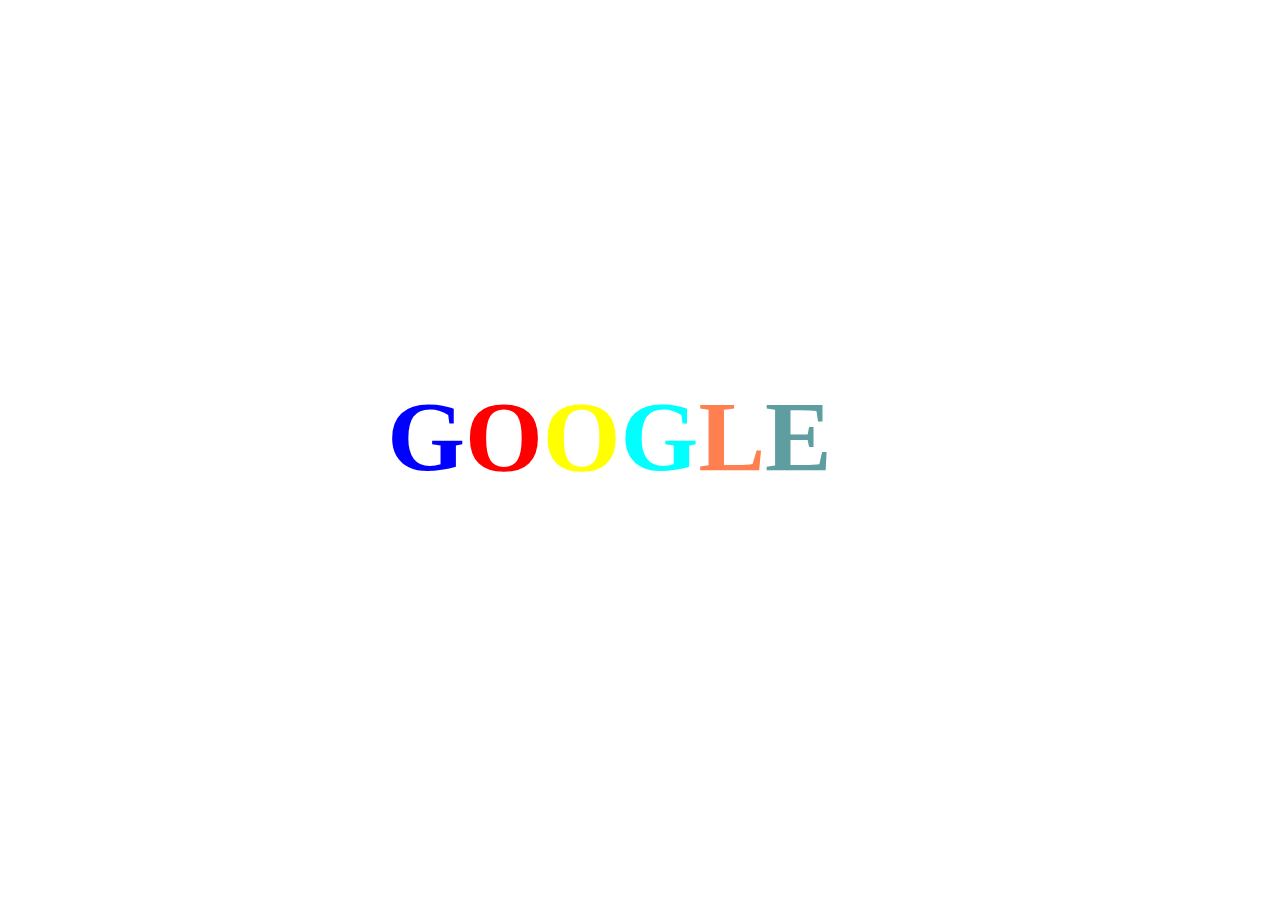
<file: 11feb.html>
<!DOCTYPE html>
<html lang="en">
<head>
    <style>
        h1{
            font-size: 100px;
            margin:30%;
        }
    </style>
    <title>Google</title>
</head>
<body>
   <h1><span style="color:blue">G</span><span style="color:red">O</span ><span style="color:yellow">O</span ><span style="color:aqua">G</span ><span style="color:coral">L</span><span style="color:cadetblue">E</span></h1> 
</body>
</html>
</file>
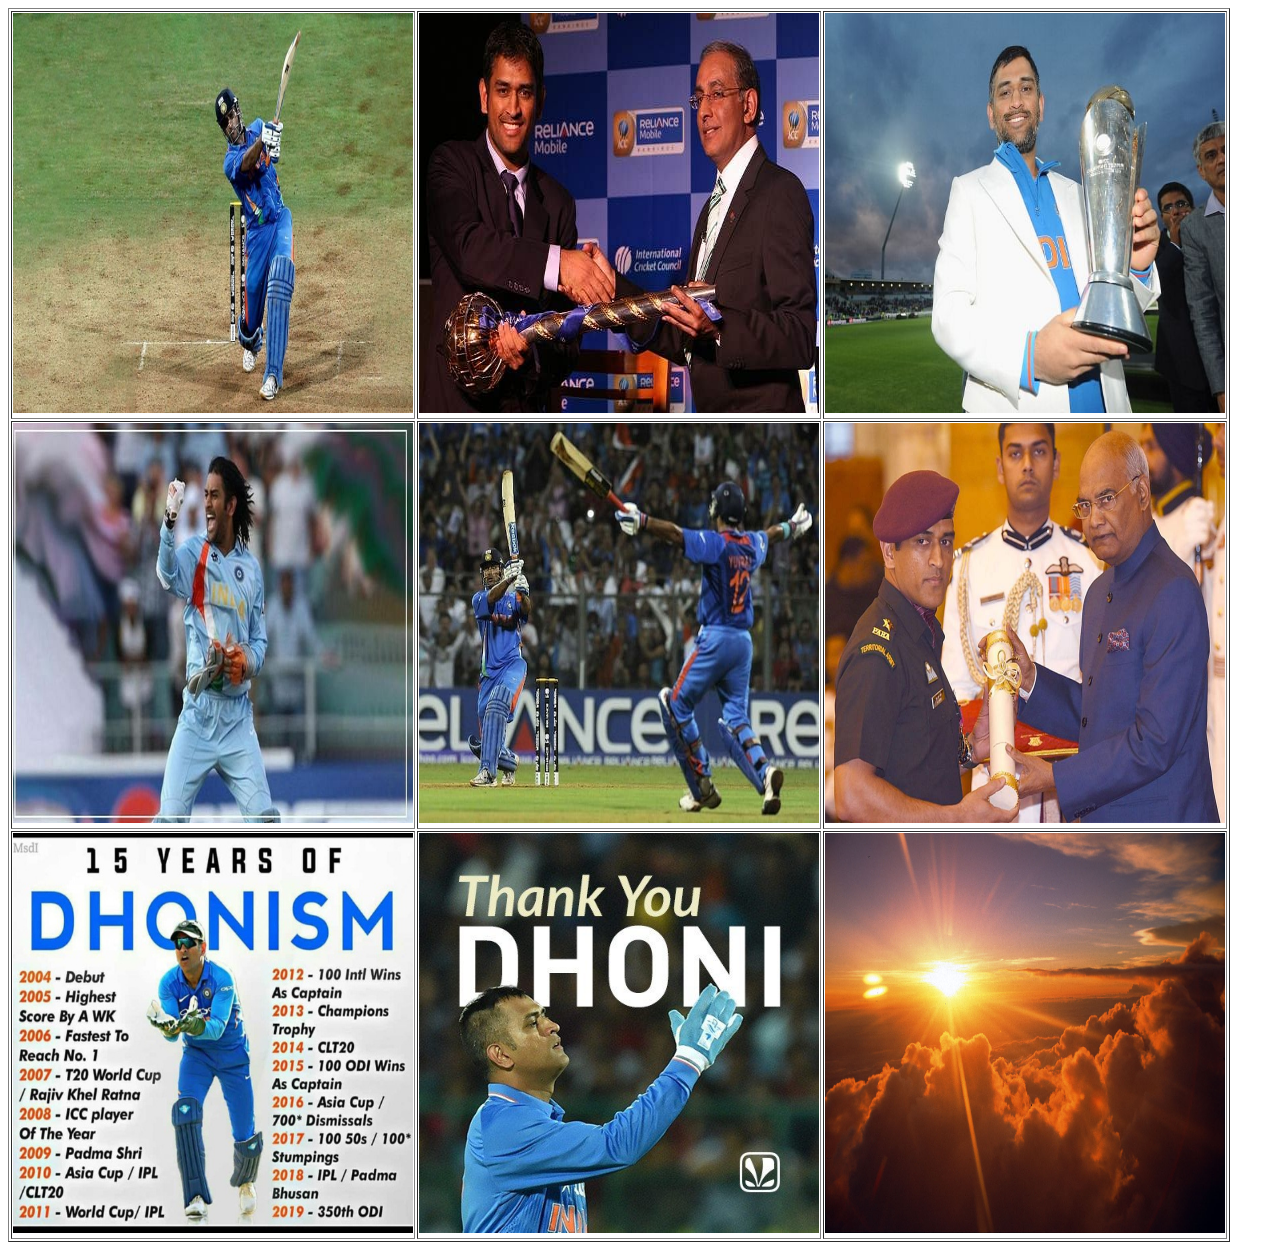
<file: 190febassign.html>
<!DOCTYPE html>
<html lang="en">
<head>
    <meta charset="UTF-8">
    <meta http-equiv="X-UA-Compatible" content="IE=edge">
    <meta name="viewport" content="width=device-width, initial-scale=1.0">
    <title>imageInsert</title>
<style>
    img{
        height:400px;
        width:400px;
    }
</style>

</head>
<body>
    <table border="1">
        <tr>
            <td><img src="./d1.jpg"></td>
            <td><img src="./d2.jpg"></td>
            <td><img src="./d3.jpg"></td>
        </tr>
        <tr>
            <td><img src="./d4.jpg"></td>
            
            <td><img src="./d5.jpg"></td>
            <td><img src="./d6.jpg"></td>
        </tr>
        <tr>
            <td><img src="./d7.jpg"></td>
            <td><img src="./d8.jpg"></td>
            <td><img src="./sunrise.jpg"></td>
        </tr>
    </table>
</body>
</html>
</file>
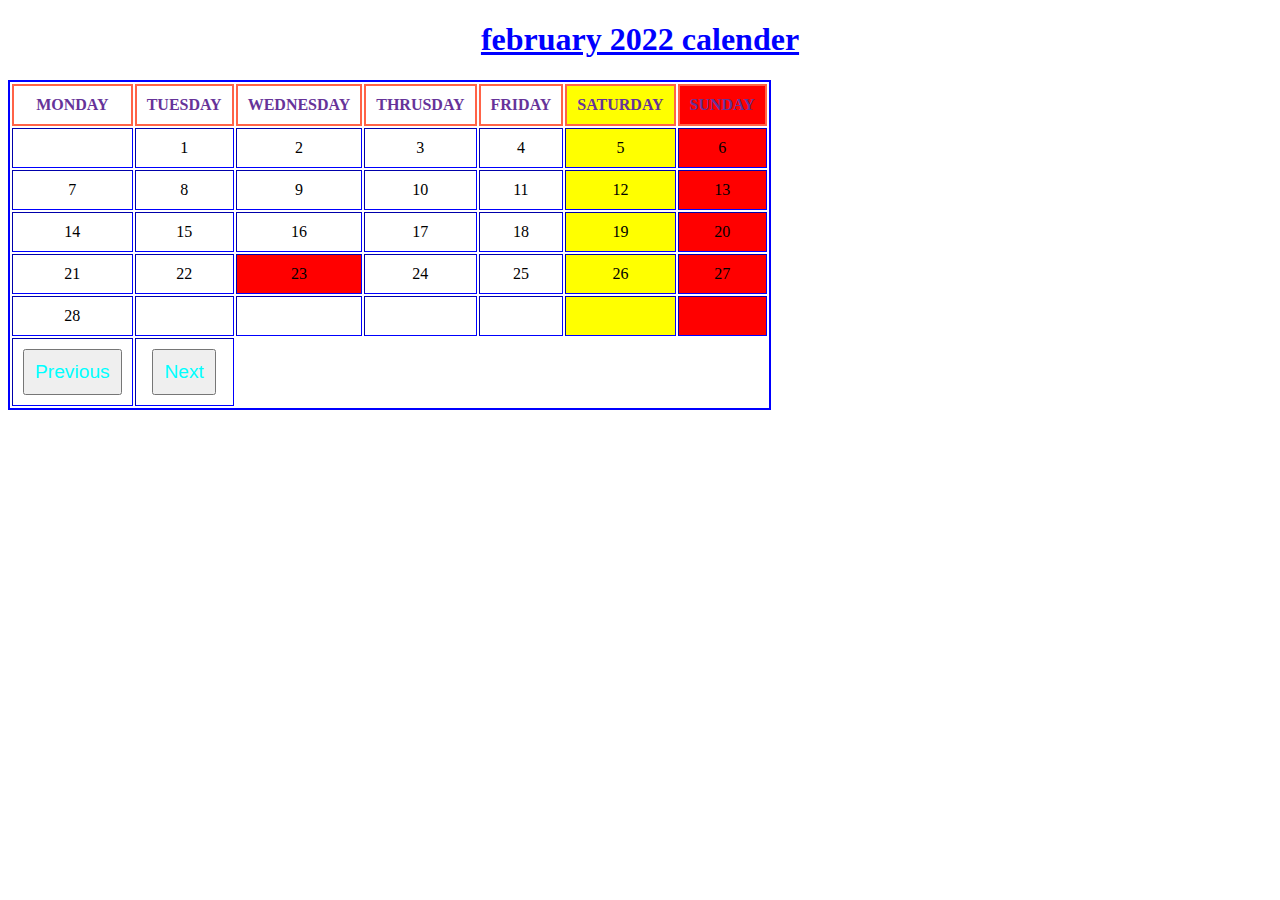
<file: 9febassign.html>
<!DOCTYPE html>
<html lang="en">
<head>
    <style>
        table{
            border:solid 2px blue;
        }
        th{
            border:2px solid tomato;
            color:rebeccapurple;
            padding:10px;
        }
        td{
            text-align: center;
            padding:10px;

        }
        button{
            color:aqua;
            padding: 10px;
            font-size: larger;
        }

    </style>
    <title>Calender</title>
</head>
<body>
    <h1 style="color:blue;text-align:center;text-decoration: underline">february 2022 calender</h1>
    <table border="1px">
        <thead>
            <colgroup>
                <col span="5">
                <col span="1" style="background-color:yellow">
                <col span="1" style="background-color:red">

            </colgroup>
           <tr>
               <th>MONDAY</th>
               <th>TUESDAY</th>
               <th>WEDNESDAY</th>
               <th>THRUSDAY</th>
               <th>FRIDAY</th>
               <th>SATURDAY</th>
               <th>SUNDAY</th>
           </tr>
        </thead>
        <tbody>
         <tr>
             <td></td>
             <td>1</td>
             <td>2</td>
             <td>3</td>
             <td>4</td>
             <td>5</td>
             <td>6</td>
         </tr>
         <tr>
             <td>7</td>
             <td>8</td>
             <td>9</td>
             <td>10</td>
             <td>11</td>
             <td>12</td>
             <td>13</td>
         </tr>
         <tr>
             <td>14</td>
             <td>15</td>
             <td>16</td>
             <td>17</td>
             <td>18</td>
             <td>19</td>
             <td>20</td>
         </tr>
         <tr>
             <td>21</td>
             <td>22</td>
             <td style="background-color:red">23</td>
             <td>24</td>
             <td>25</td>
             <td>26</td>
             <td>27</td>
         </tr>
         <tr>
             <td>28</td>
             <td></td>
             <td></td>
             <td></td>
             <td></td>
             <td></td>
             <td></td>
         </tr>

        </tbody>
        <tfoot>
            <tr>
                <td><button>Previous</button></td>
                <td><button>Next</button></td>
            </tr>

        </tfoot>
    </table>

</body>
</html>
</file>
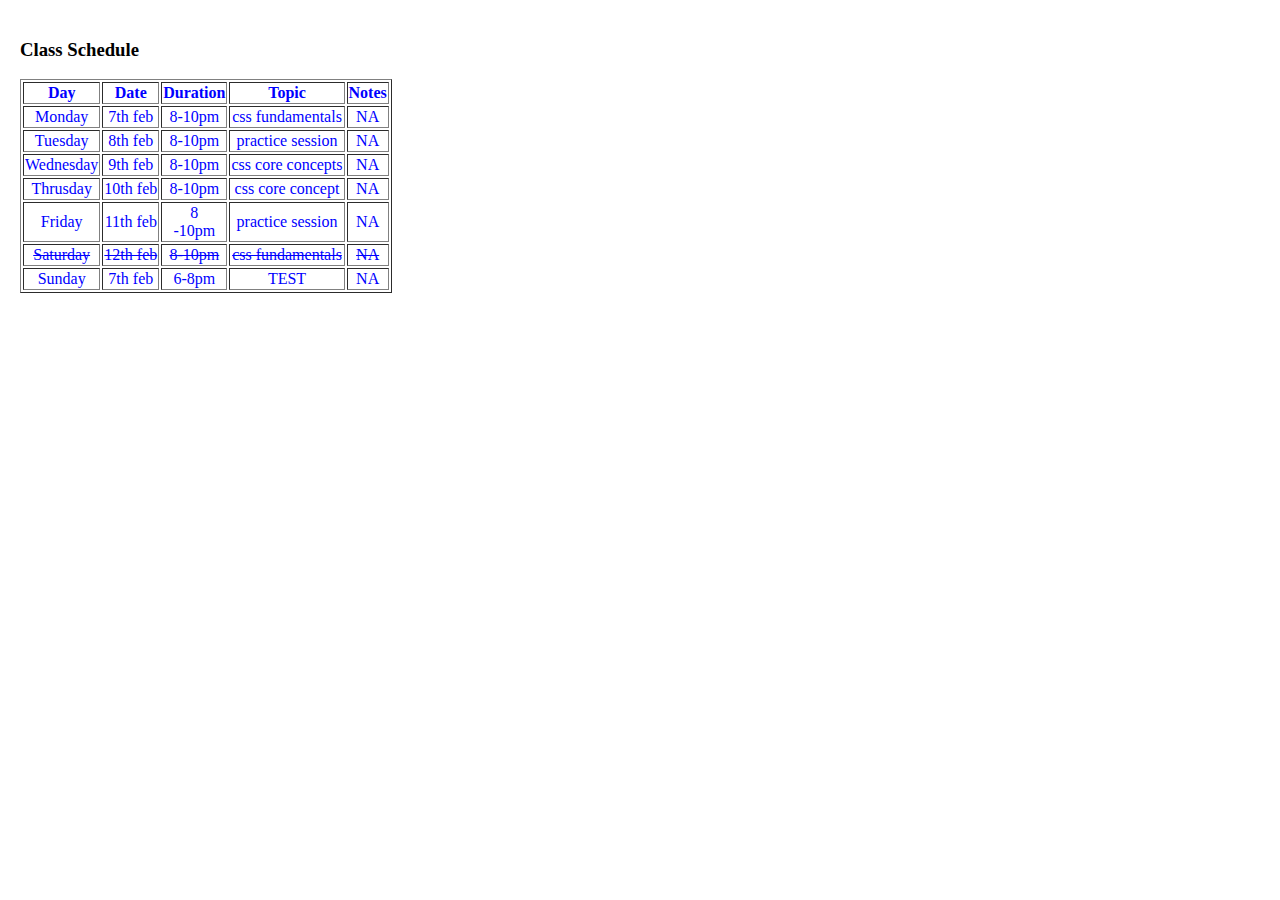
<file: 9febassign2.html>
<!DOCTYPE html>
<html lang="en">
<head>
    <style>
      body{
          text-align: center;
          color:blue;
          background-color: white;
          margin:10px;
          padding:10px;
      }
      tr{
          margin:10px;
          padding:10px;
      }
      
      h3{
          text-align: left;
          color:black;
      }
    </style>
    <title>WikiTab Format</title>
</head>
<body>
    <h3>Class Schedule</h3>
    <table border="1">
        <thead>
              <tr >
                  <th>Day</th>
                  <th>Date</th>
                  <th>Duration</th>
                  <th>Topic</th>
                  <th>Notes</th>
              </tr>
        </thead>
        <tbody>
          <tr>
              <td>Monday</td>
              <td>7th feb</td>
              <td>8-10pm</td>
              <td> css fundamentals</td>
              <td>NA</td>
          </tr>
          <tr>
            <td>Tuesday</td>
            <td>8th feb</td>
            <td>8-10pm</td>
            <td> practice session</td>
            <td>NA</td>
        </tr>
        <tr>
            <td>Wednesday</td>
            <td>9th feb</td>
            <td>8-10pm</td>
            <td> css core concepts</td>
            <td>NA</td>
        </tr>
        <tr>
            <td>Thrusday</td>
            <td>10th feb</td>
            <td>8-10pm</td>
            <td> css core concept</td>
            <td>NA</td>
        </tr>
        <tr>
            <td>Friday</td>
            <td>11th feb</td>
            <td>8 <br>
                -10pm</td>
            <td> practice session</td>
            <td>NA</td>
        </tr>
        <tr style="text-decoration:line-through">
            <td>Saturday</td>
            <td>12th feb</td>
            <td>8-10pm</td>
            <td > css fundamentals</td>
            <td>NA</td>
        </tr>
        <tr>
            <td>Sunday</td>
            <td>7th feb</td>
            <td>6-8pm</td>
            <td> TEST</td>
            <td>NA</td>
        </tr>
        </tbody>
        <tfoot>

        </tfoot>
    </table>

</body>
</html>
</file>
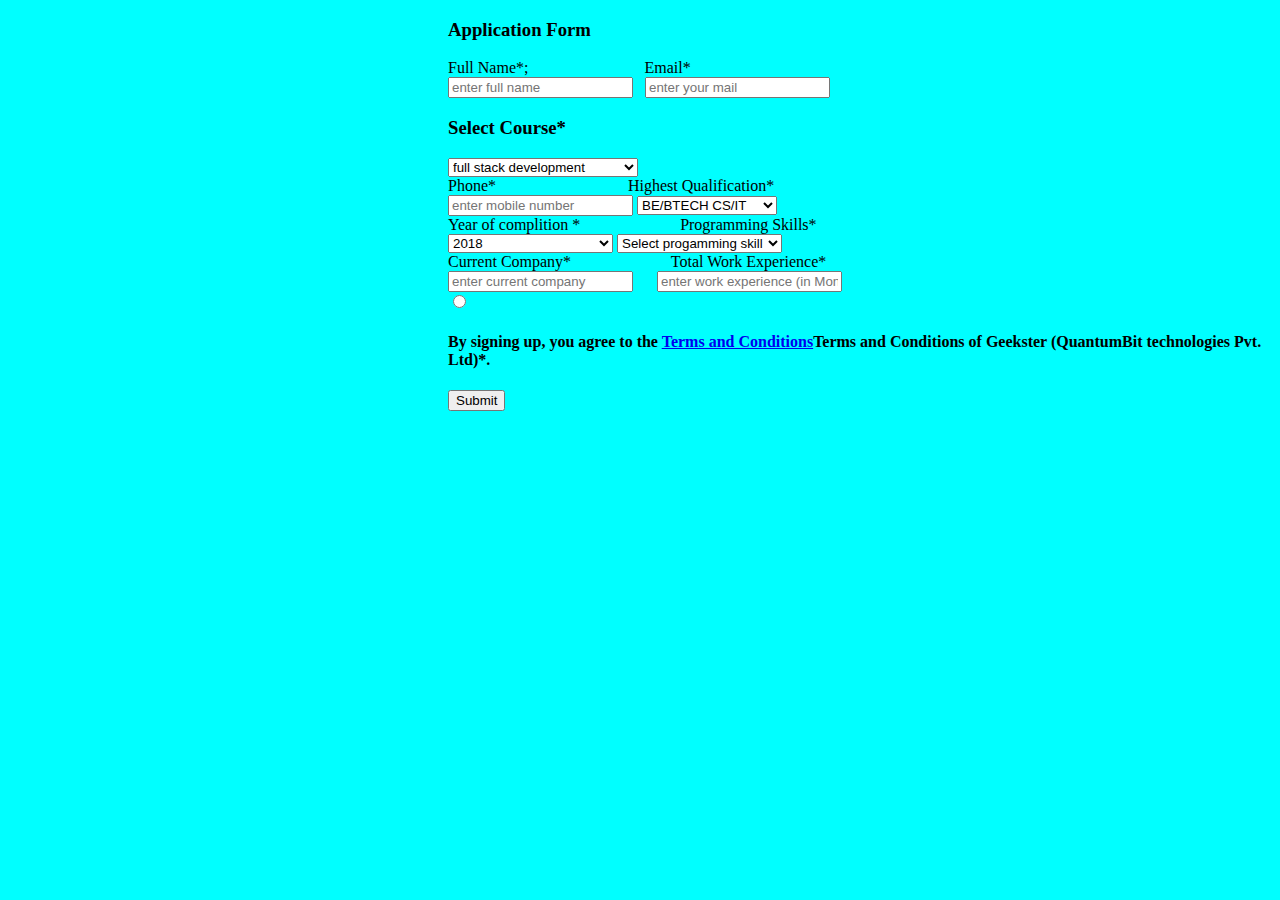
<file: geekster.html>
<!DOCTYPE html>
<html lang="en">
<head>
   <style>
     body{
         background-color: aqua;
         margin-left: 35%
     }
     i{
         padding:10px;
     }

   </style>


   
    <title>GEEKSTER ADMISSION FORM</title>
    
</head>
<body>
    <h3>Application Form</h3>
    <form id="f1">
        
                    <label for="name"> Full Name*</label>;&nbsp;&nbsp;&nbsp;&nbsp;&nbsp;&nbsp;&nbsp;&nbsp;&nbsp;&nbsp;&nbsp;&nbsp;&nbsp;&nbsp;&nbsp;&nbsp;&nbsp;&nbsp;&nbsp;&nbsp;&nbsp;&nbsp;&nbsp;&nbsp;&nbsp;&nbsp;&nbsp;&nbsp;
                    <label for="email">Email*</label><br>
                    <input type="text" placeholder="enter full name" required pattern="[a-Z]+" maxlenth="30">&nbsp;&nbsp;
                    <input type="email"placeholder="enter your mail"required pattern=".+@gmail\.com" maxlenth="30">
                    <h3>Select Course*</h3>
                    <select>
                        <option disabled>Select Course</option>
                        <option>full stack development</option>
                        <option>Advanced web development</option>
                    </select><br>
                    <label for="mb">Phone*</label>&nbsp;&nbsp;&nbsp;&nbsp;&nbsp;&nbsp;&nbsp;&nbsp;&nbsp;&nbsp;&nbsp;&nbsp;&nbsp;&nbsp;&nbsp;&nbsp;&nbsp;&nbsp;&nbsp;&nbsp;&nbsp;&nbsp;&nbsp;&nbsp;&nbsp;&nbsp;&nbsp;&nbsp;&nbsp;&nbsp;&nbsp;&nbsp;
                    <label>Highest Qualification*</label><br>
                    <input type="tel" placeholder="enter mobile number"required pattern="[6-9]{1}[0-9]{9}">
                    <select name="qualification" id="q1">
                        <option value="BE/BTECH CS/IT">BE/BTECH CS/IT</option>
                        <option value="BE/BTECH OTHERS">BE/BTECH OTHER</option>
                        <option value="MS/MTECH">ME/mTECH CS/IT</option>
                        <option value="BCA">BCA</option>
                        <option value="MCA">MCA</option>
                        <OPTION >OTHERS</OPTION>
                    </select> <br>
                    <label>Year of complition *</label>&nbsp;&nbsp;&nbsp;&nbsp;&nbsp;&nbsp;&nbsp;&nbsp;&nbsp;&nbsp;&nbsp;&nbsp;&nbsp;&nbsp;&nbsp;&nbsp;&nbsp;&nbsp;&nbsp;&nbsp;&nbsp;&nbsp;&nbsp;&nbsp;
                    <label>Programming Skills*</label><br>
                <select>
                    <option disabled>select year of complition </option>
                    <option>2018</option>
                    <option>2019</option>
                    <option>2020</option>
                    <option>2021</option>
                    <option>2022</option></select>
                    <select>
                        <option value="1">Select progamming skill</option>
                        <option value="2">no coding skill</option>
                        <option value="3">basic coding skill</option>
                        <option value="4">intermediate coding skill</option>
                        <option value="5">full coding skill</option>
                    </select><br>
                 <label>Current Company*</label>&nbsp;&nbsp;&nbsp;&nbsp;&nbsp;&nbsp;&nbsp;&nbsp;&nbsp;&nbsp;&nbsp;&nbsp;&nbsp;&nbsp;&nbsp;&nbsp;&nbsp;&nbsp;&nbsp;&nbsp;&nbsp;&nbsp;&nbsp;&nbsp;
                 <label>Total Work Experience*</label><br>
                 <input type="text" placeholder="enter current company">&nbsp;&nbsp;&nbsp;&nbsp;&nbsp;
                <input type="text" placeholder="enter work experience (in Months)">
                <br>
                <input type="radio"><h4>By signing up, you agree to the <a href="#">Terms and Conditions</a>Terms and Conditions of Geekster (QuantumBit technologies Pvt. Ltd)*.</h4>
               <input type="submit">
            
            </form>
    
</body>
</html>
</file>
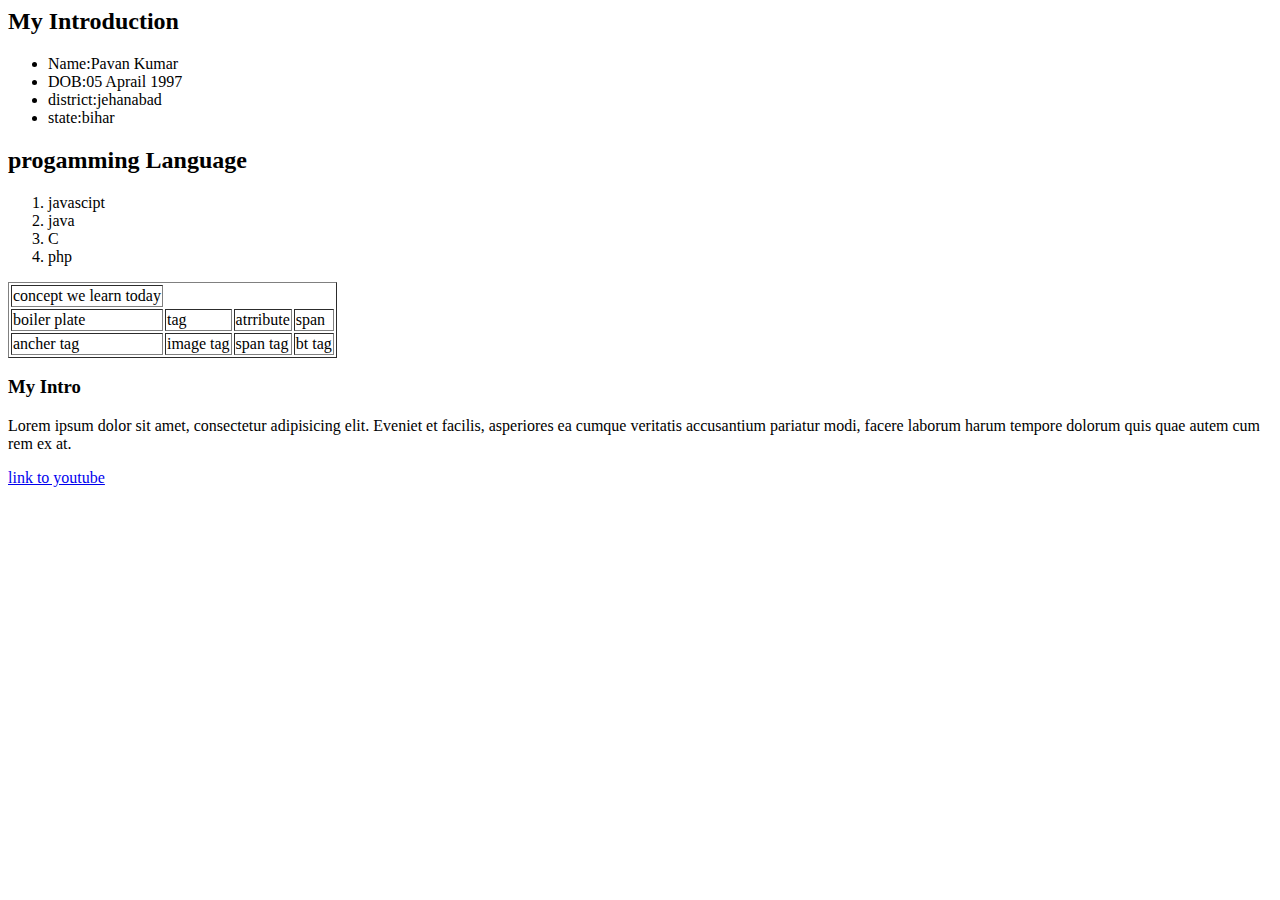
<file: hello.html>
<html>
<head>
<body>
    <h2>My Introduction</h2>
    <ul>
        <li>Name:Pavan Kumar

        </li>
        <li>DOB:05 Aprail 1997</li>
        <li>district:jehanabad</li>
        <li>state:bihar</li>
        
    </ul>
    <h2>progamming Language</h2>
    <ol>
        <li>javascipt</li>
        <li>java</li>
        <li>C</li>
        <liC++></li>
        <li>php</li>
        
    </ol>
    <table border="1">
        <tr >
<td >concept we learn today</td>
        </tr>
        <tr>
            <td>boiler plate</td>
            <td>tag</td>
            <td>atrribute</td>
            <td>span</td>
        </tr>
        <tr>
            <td>ancher tag</td>
            <td>image tag</td>
            <td>span tag</td>
            <td>bt tag</td>
        </tr>
        
    </table>
    <h3>My Intro</h3>
    <p>Lorem ipsum dolor sit amet, consectetur adipisicing elit. Eveniet et facilis, asperiores ea cumque veritatis accusantium pariatur modi, facere laborum harum tempore dolorum quis quae autem cum rem ex at.</p>
 <a href="https://www.youtube.com/watch?v=bMknfKXIFA8" target="-blank">link to youtube</a>
</body>
</head>
</html>
</file>
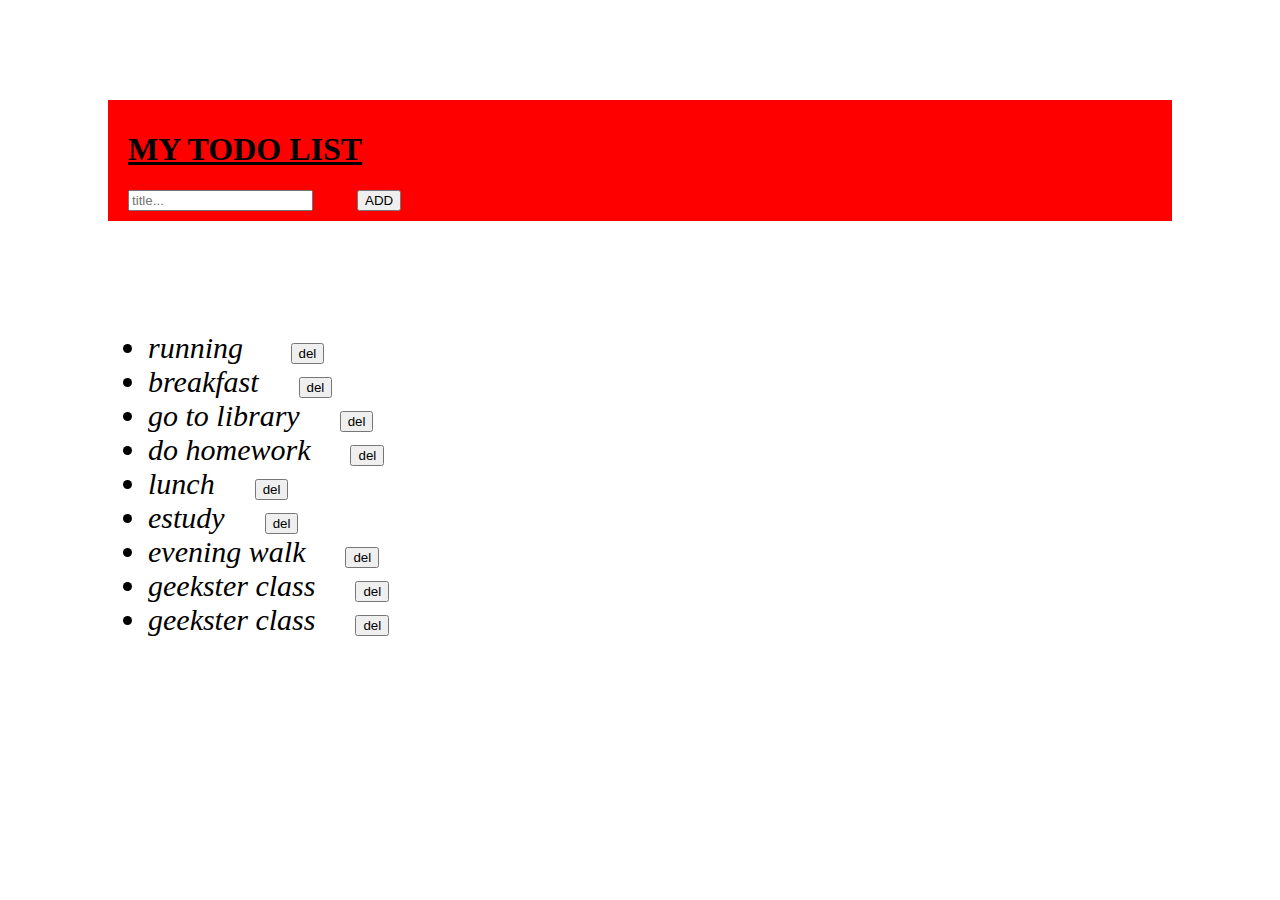
<file: to-dolist.html>
<!DOCTYPE html>
<html lang="en">
<head>

    <style>
        
        
        div{
            background-color:red;
            margin:100px;
            padding:10px 20px;
        }
        h1{
            text-decoration: underline;
            
        }
        ul{
            color:black;
            text-decoration: solid;
            
           margin:10px 100px;
           padding:-20pxpx 8px 12px 40px;
            font-style: oblique;
            font-size: 30px;
            position: absolute;
        }
        button{
            margin-left: 40px;
            position: relative;
        }
    </style>
    <title>todolist</title>
</head>
<body>
    <div>
    <h1>MY TODO LIST</h1>
    <input type="text" id="my input" placeholder="title...">
    <span><button>ADD</button>
        </span>
        </div>

    <ul id="myul">

        <li>running <button>del</button></li>
        <li>breakfast<button>del</button></li>
        <li>go to library<button>del</button></li>
        <li>do homework<button>del</button></li>
        <li>lunch<button>del</button></li>
        <li>estudy<button>del</button></li>
        <li>evening walk<button>del</button></li>
        <li>geekster class<button>del</button></li>
        <li>geekster class<button>del</button></li>
    </ol>
    
</body>
</html>
</file>
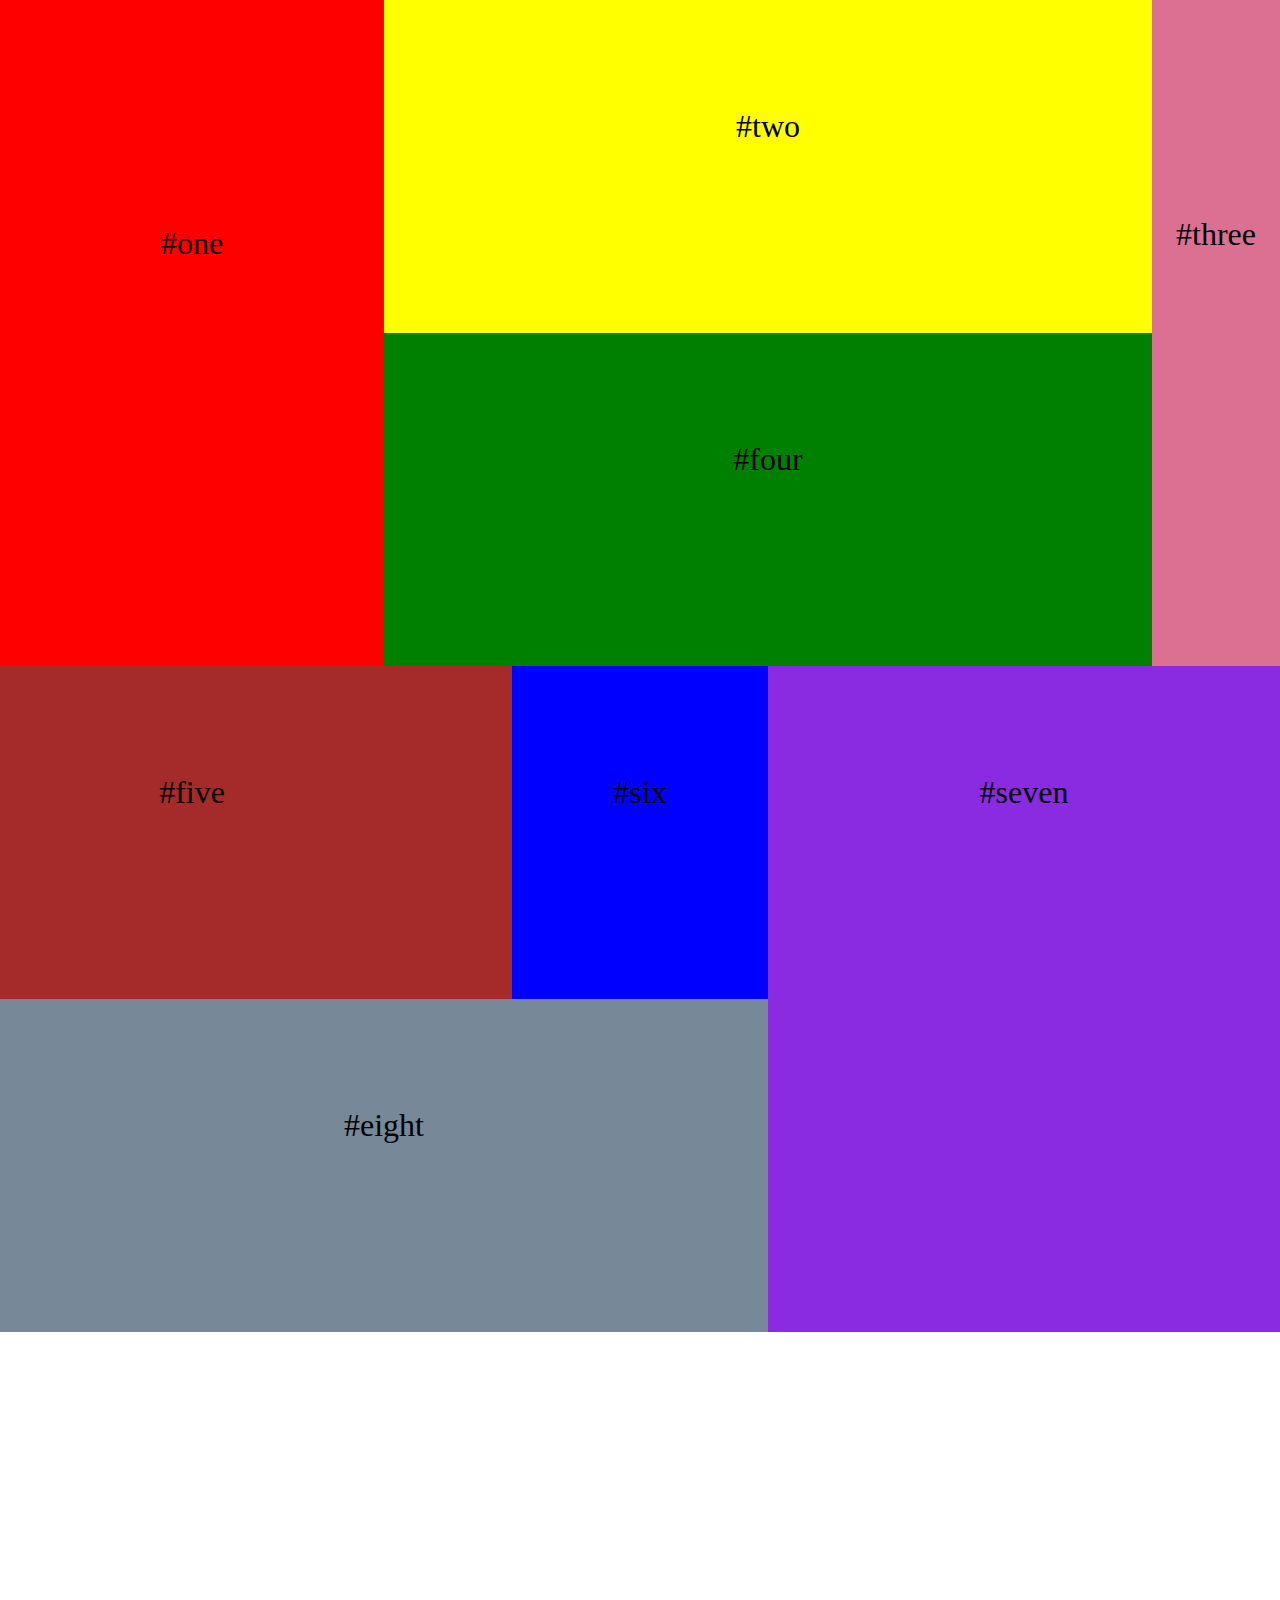
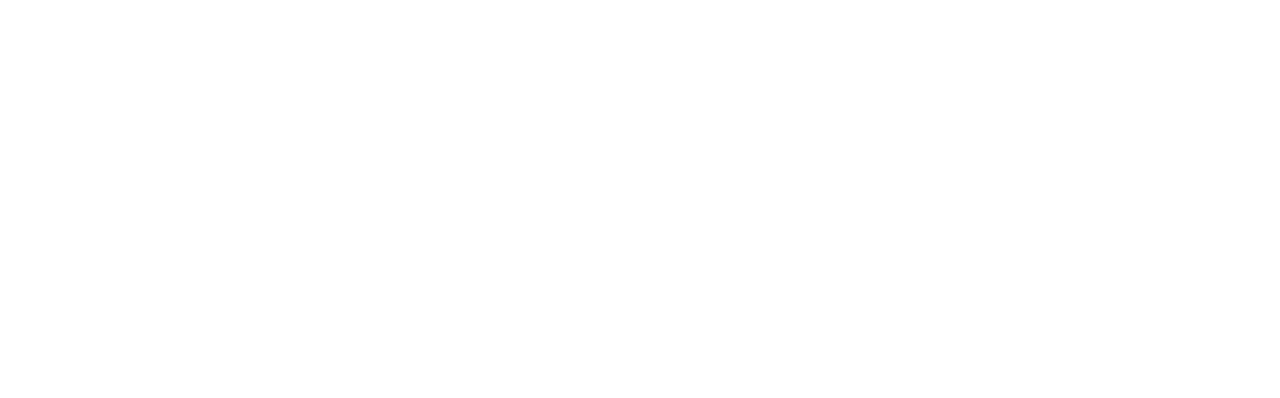
<file: 27febtest/test.html>
<!DOCTYPE html>
<html lang="en">
<head>
    <link rel="stylesheet" href="./test.css">
    <title>TEST 27 Feb</title>
</head>
<body>
    <div class="header">
        <div class="one">#one</div>
        <div class="two">#two</div>
        <div class="four">#four</div>
        <div class="three">#three</div>
    </div>
    <div class="footer">
        <div class="five">#five</div>
        <div class="six">#six</div>
        <div class="eight">#eight</div>
        <div class="seven">#seven</div>
    </div>
</body>
</html>
</file>
<file: 27febtest/test.css>
body{
    margin:0px;
    height:100vh;
    font-size: xx-large;
}
.header{
    width:100%;
    height:50vh;
    background-color: white;
}
.one{
    float:left;
    width:30%;
    height:50vh;
    background-color:#ff0000;
    text-align: center;
    padding-top: 25vh;;
}
.two{
    float:left;
    width:60%;
    height:25vh;
    background-color:#ffff00;
    text-align: center;
    padding-top: 12vh;
}
.four{
    float:left;
    width:60%;
    height:25vh;
    background-color:green;
    text-align: center;
    padding-top: 12vh;
}
.three{
    float:right;
    width:10%;
    height:50vh;
    background-color:palevioletred;
    text-align: center;
    padding-top: 25vh;
    position:relative;
    top:-38vh;
}
.footer{
    width:100%;
    height:100vh;
    background-color:white;

}
.five{
    float:left;
    width:50%;
    height:25vh;
    text-align: center;
    padding-top: 12vh;
    background-color:brown;
    
    position: relative;
    left:-40%;
}
.six{
    float:left;
    width:20%;
    height:25vh;
    text-align: center;
    padding-top: 12vh;
    background-color:blue;
    position:relative;
    top:-37vh;
    left:40%;
    
}
.eight{
    float:left;
    width:60%;
    height:25vh;
    text-align: center;
    padding-top: 12vh;
    background-color:lightslategrey;
    position:relative;
    left:-20%;
    

}
.seven{
    float:right;
    width:40%;
    height:62vh;
    text-align: center;
    padding-top: 12vh;
    background-color:blueviolet;
    position:relative;
    top:-74vh;
    

}
</file>
